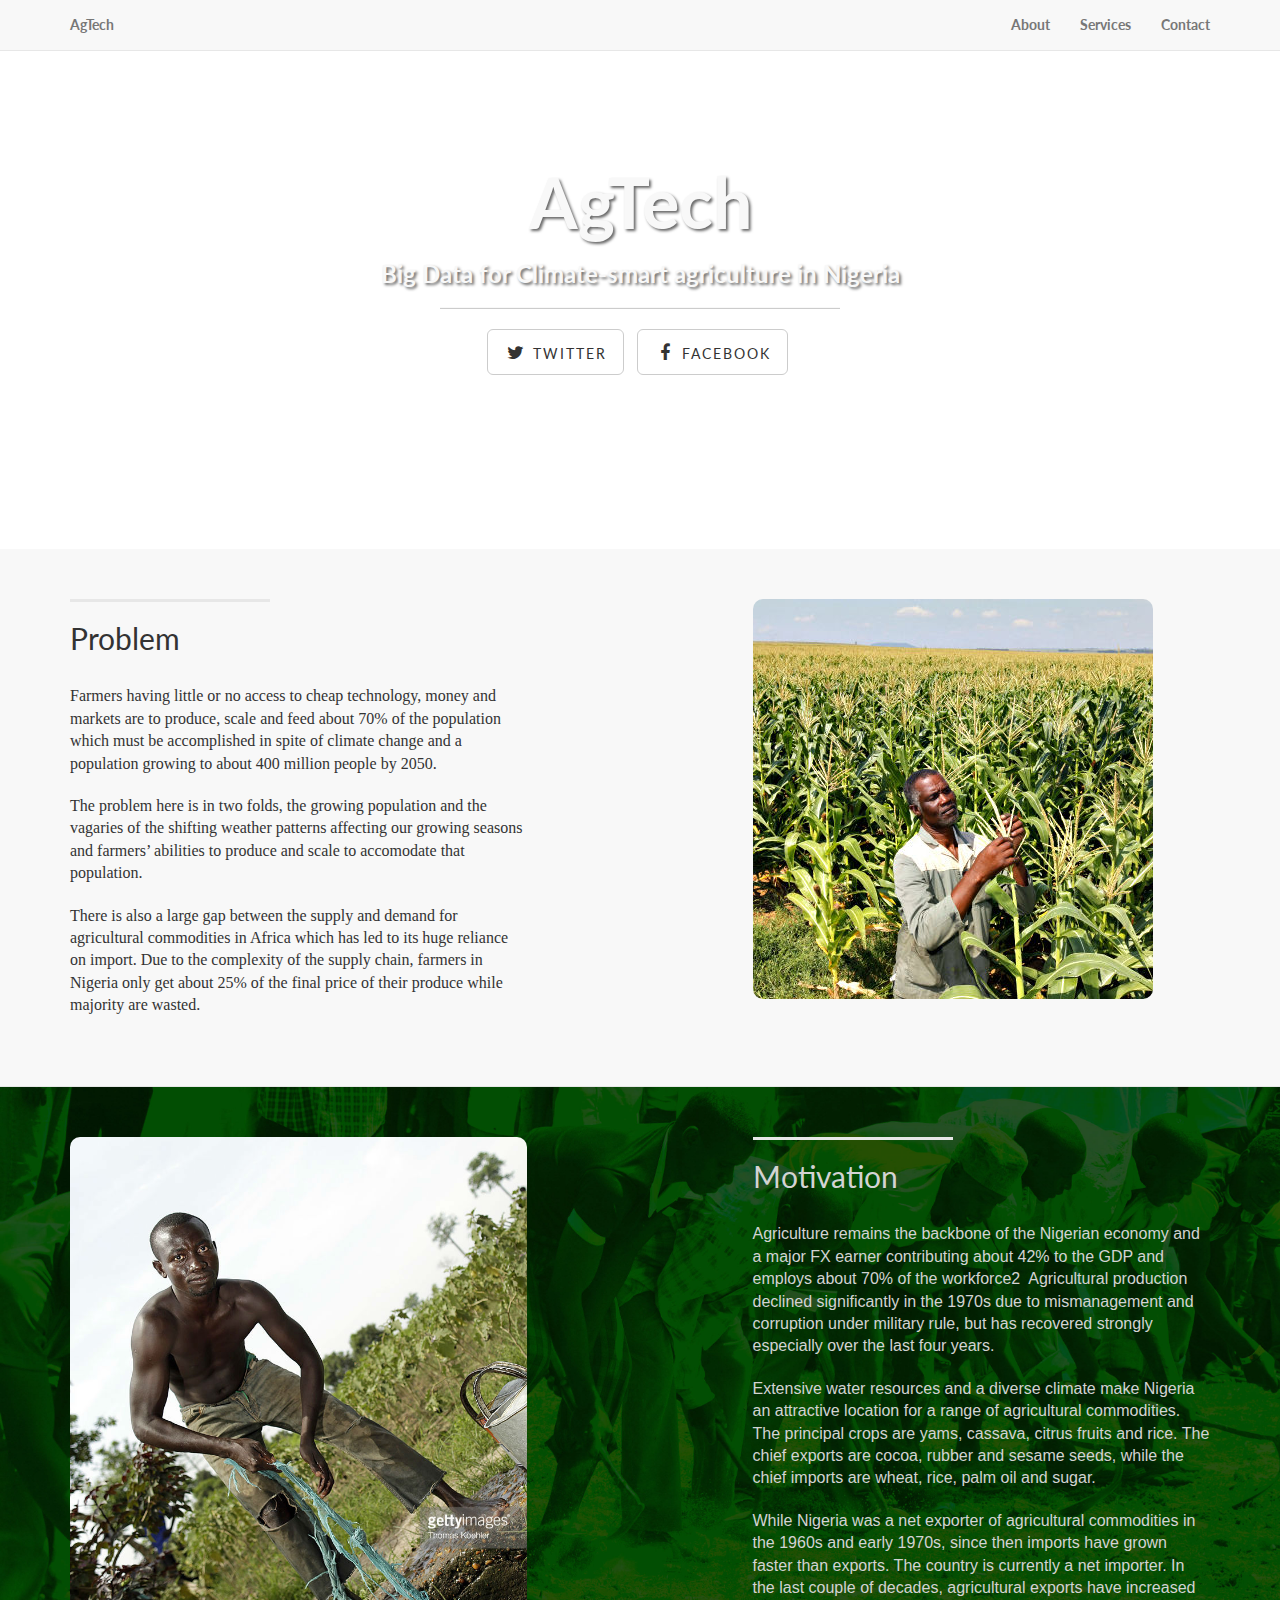
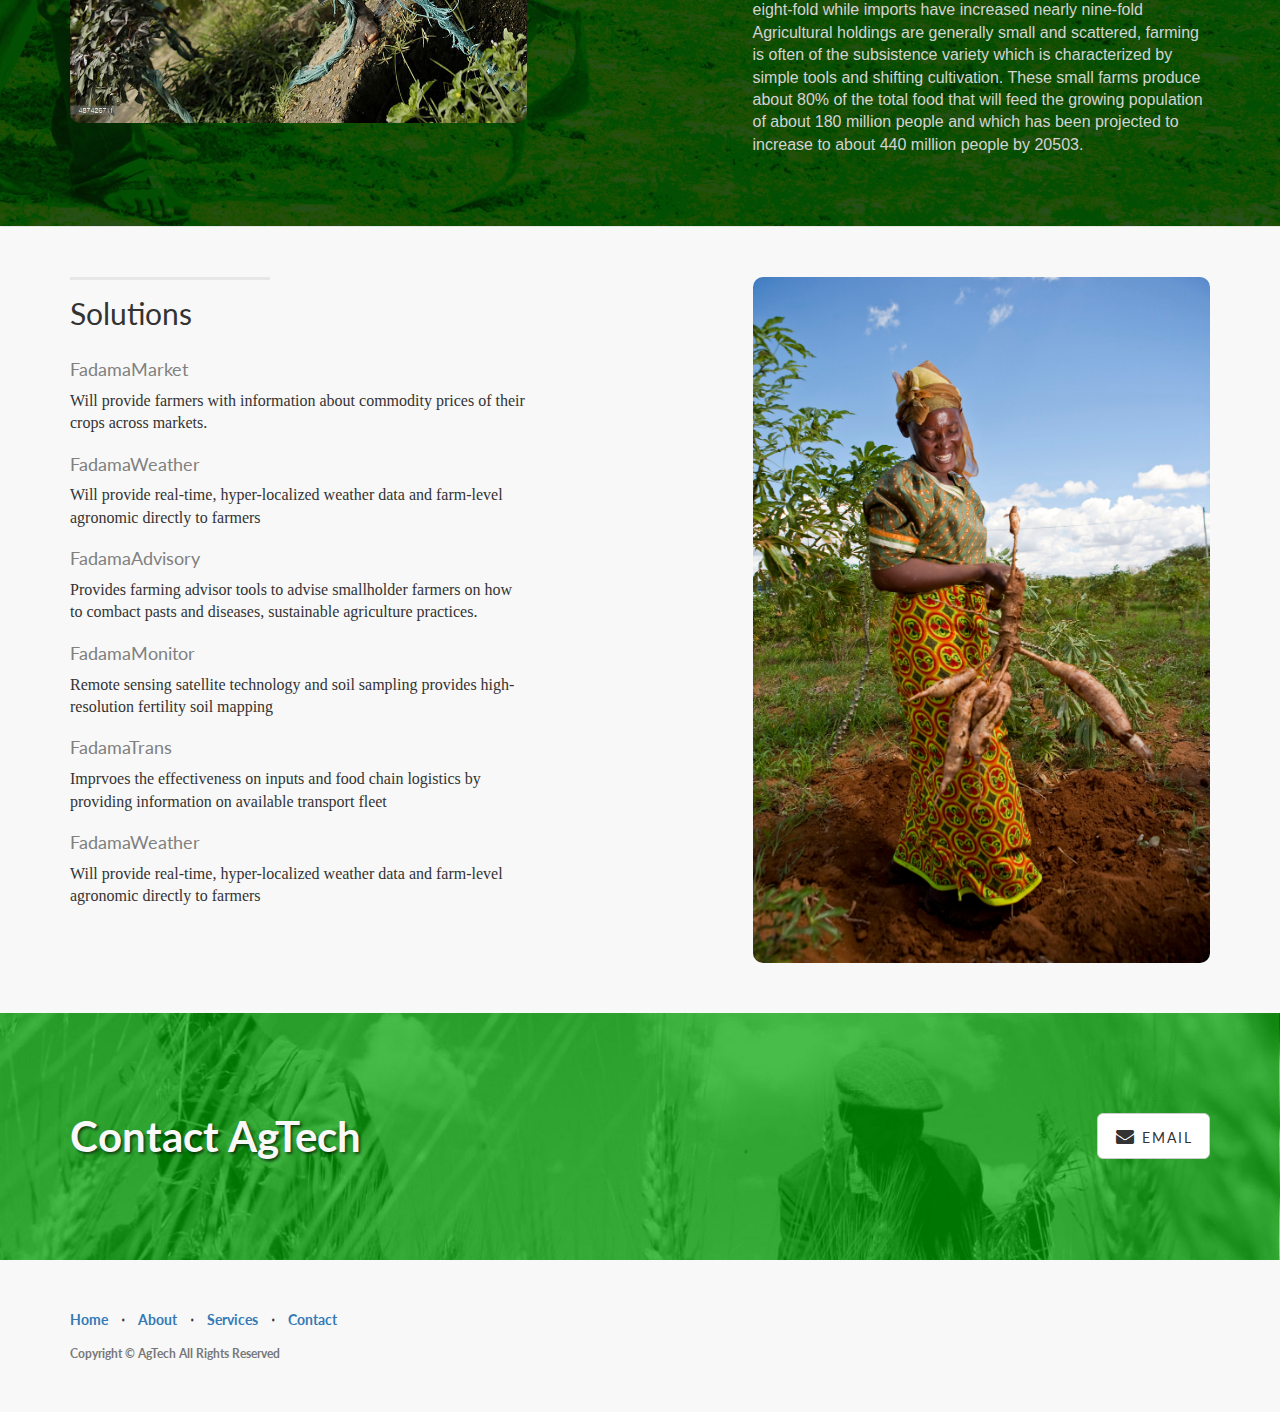
<file: index.html>
<!DOCTYPE html>
<html lang="en">

<head>

    <meta charset="utf-8">
    <meta http-equiv="X-UA-Compatible" content="IE=edge">
    <meta name="viewport" content="width=device-width, initial-scale=1">
    <meta name="description" content="">
    <meta name="author" content="">

    <title>AgTech</title>

    <!-- Bootstrap Core CSS -->
    <link href="css/bootstrap.min.css" rel="stylesheet">

    <!-- Custom CSS -->
    <link href="css/landing-page.css" rel="stylesheet">

    <!-- Custom Fonts -->
    <link href="font-awesome/css/font-awesome.min.css" rel="stylesheet" type="text/css">
    <link href="http://fonts.googleapis.com/css?family=Lato:300,400,700,300italic,400italic,700italic" rel="stylesheet" type="text/css">

    <!-- HTML5 Shim and Respond.js IE8 support of HTML5 elements and media queries -->
    <!-- WARNING: Respond.js doesn't work if you view the page via file:// -->
    <!--[if lt IE 9]>
        <script src="https://oss.maxcdn.com/libs/html5shiv/3.7.0/html5shiv.js"></script>
        <script src="https://oss.maxcdn.com/libs/respond.js/1.4.2/respond.min.js"></script>
    <![endif]-->

</head>

<body>

    <!-- Navigation -->
    <nav class="navbar navbar-default navbar-fixed-top topnav" role="navigation">
        <div class="container topnav">
            <!-- Brand and toggle get grouped for better mobile display -->
            <div class="navbar-header">
                <button type="button" class="navbar-toggle" data-toggle="collapse" data-target="#bs-example-navbar-collapse-1">
                    <span class="sr-only">Toggle navigation</span>
                    <span class="icon-bar"></span>
                    <span class="icon-bar"></span>
                    <span class="icon-bar"></span>
                </button>
                <a class="navbar-brand topnav" href="#">AgTech</a>
            </div>
            <!-- Collect the nav links, forms, and other content for toggling -->
            <div class="collapse navbar-collapse" id="bs-example-navbar-collapse-1">
                <ul class="nav navbar-nav navbar-right">
                    <li>
                        <a href="#about">About</a>
                    </li>
                    <li>
                        <a href="#services">Services</a>
                    </li>
                    <li>
                        <a href="#contact">Contact</a>
                    </li>
                </ul>
            </div>
            <!-- /.navbar-collapse -->
        </div>
        <!-- /.container -->
    </nav>


    <!-- Header -->
    <a name="about"></a>
    <div class="intro-header">
        <div class="container">

            <div class="row">
                <div class="col-lg-12">
                    <div class="intro-message">
                        <h1>AgTech</h1>
                        <h3>Big Data for Climate-smart agriculture in Nigeria</h3>
                        <hr class="intro-divider">
                        <ul class="list-inline intro-social-buttons">
                            <li>
                                <a href="https://twitter.com" class="btn btn-default btn-lg"><i class="fa fa-twitter fa-fw"></i> <span class="network-name">Twitter</span></a>
                            </li>
                            <li>
                                <a href="https://www.facebook.com" class="btn btn-default btn-lg"><i class="fa fa-facebook fa-fw"></i> <span class="network-name">Facebook</span></a>
                            </li>
                        </ul>
                    </div>
                </div>
            </div>

        </div>
        <!-- /.container -->

    </div>
    <!-- /.intro-header -->

    <!-- Page Content -->

	<a  name="services"></a>
    <div class="content-section-a">

        <div class="container">
            <div class="row">
                <div class="col-lg-5 col-sm-6">
                    <div class="section-heading-spacer"></div>
                    <div class="clearfix"></div>
                    <h2 class="section-heading">Problem</h2>
                    <p class="lead">Farmers having little or no access to cheap technology, money and markets are
                      to produce, scale and feed about 70% of the population which must be accomplished in 
                      spite of climate change and a population growing to about 400 million people by 2050.</p>
                    <p class="lead">
                      The problem here is in two folds, the growing population and the vagaries of 
                      the shifting weather patterns affecting our growing seasons and farmers’ abilities to produce and scale to accomodate that population.
                    </p>
                    <p class="lead">
                      There is also a large gap between the supply and demand for agricultural commodities in 
                      Africa which has led to its huge reliance on import.
                      Due to the complexity of the supply chain, farmers in Nigeria only get about 25% of the final price of their produce while majority are wasted.
</p>
                </div>
                <div class="col-lg-5 col-lg-offset-2 col-sm-6">
                    <img class="img-responsive photoedit" src="./img/stock3.jpg" alt="">
                </div>
            </div>

        </div>
        <!-- /.container -->

    </div>
    <!-- /.content-section-a -->

    <div class="content-section-b">

        <div class="container">

            <div class="row">
                <div class="col-lg-5 col-lg-offset-1 col-sm-push-6  col-sm-6">
                    <div class="section-heading-spacer"></div>
                    <div class="clearfix"></div>
                    <h2 class="section-heading">Motivation</h2>
                    <p class="lead">Agriculture remains the backbone of the Nigerian economy and a major FX earner 
                    contributing about 42% to the GDP and employs about 70% of the workforce2 
                    Agricultural production declined significantly in the 1970s due to mismanagement and 
                    corruption under military rule, but has recovered strongly especially over the last four years. 
                    </p>
                    <p class="lead">
                    Extensive water resources and a diverse climate make Nigeria an attractive location for a 
                    range of agricultural commodities. The principal crops are yams, cassava, citrus fruits and 
                    rice. The chief exports are cocoa, rubber and sesame seeds, while the chief imports are 
                    wheat, rice, palm oil and sugar. 
                    </p>
                    <p class="lead">
                    While Nigeria was a net exporter of agricultural commodities in the 1960s and early 1970s, 
                    since then imports have grown faster than exports. The country is currently a net importer. 
                    In the last couple of decades, agricultural exports have increased eight-fold while imports 
                    have increased nearly nine-fold
                    Agricultural holdings are generally small and scattered, farming is often of the subsistence 
                    variety which is characterized by simple tools and shifting cultivation. These small farms 
                    produce about 80% of the total food that will feed the growing population of about 180 
                    million people and which has been projected to increase to about 440 million 
                    people by 20503.</p>
                </div>
                <div class="col-lg-5 col-sm-pull-6  col-sm-6">
                    <img class="img-responsive photoedit" src="./img/stock1.jpg" alt="">
                </div>
            </div>

        </div>
        <!-- /.container -->

    </div>
    <!-- /.content-section-b -->

    <div class="content-section-a">

        <div class="container">

            <div class="row">
                <div class="col-lg-5 col-sm-6">
                    <div class="clearfix"></div>
                    <div class="section-heading-spacer"></div>
                    <h2 class="section-heading">Solutions</h2>
                    <h4 class="subheading">FadamaMarket</h4>
                    <p class="lead">Will provide farmers with information about commodity prices of their crops across markets.</p>
                    <h4 class="subheading">FadamaWeather</h4>
                    <p class="lead">Will provide real-time, hyper-localized weather data and farm-level agronomic directly to farmers</p>
                    <h4 class="subheading">FadamaAdvisory</h4>
                    <p class="lead">Provides farming advisor tools to advise smallholder farmers on how to combact pasts and diseases, sustainable agriculture practices.</p>
                    <h4 class="subheading">FadamaMonitor</h4>
                    <p class="lead">Remote sensing satellite technology and soil sampling provides high-resolution fertility soil mapping</p>
                    <h4 class="subheading">FadamaTrans</h4>
                    <p class="lead">Imprvoes the effectiveness on inputs and food chain logistics by providing information on available transport fleet</p>
                    <h4 class="subheading">FadamaWeather</h4>
                    <p class="lead">Will provide real-time, hyper-localized weather data and farm-level agronomic directly to farmers</p>
                </div>
                <div class="col-lg-5 col-lg-offset-2 col-sm-6">
                    <img class="img-responsive photoedit" src="./img/stock2.jpg" alt="">
                </div>
            </div>

        </div>
        <!-- /.container -->

    </div>
    <!-- /.content-section-a -->

	<a  name="contact"></a>
    <div class="banner">

        <div class="container">

            <div class="row">
                <div class="col-lg-6">
                    <h2>Contact AgTech</h2>
                </div>
                <div class="col-lg-6">
                    <ul class="list-inline banner-social-buttons">
                            <a href="#" class="btn btn-default btn-lg"><i class="fa fa-envelope fa-fw"></i> <span class="network-name">Email</span></a>
                        </li>
                    </ul>
                </div>
            </div>

        </div>
        <!-- /.container -->

    </div>
    <!-- /.banner -->

    <!-- Footer -->
    <footer>
        <div class="container">
            <div class="row">
                <div class="col-lg-12">
                    <ul class="list-inline">
                        <li>
                            <a href="#">Home</a>
                        </li>
                        <li class="footer-menu-divider">&sdot;</li>
                        <li>
                            <a href="#about">About</a>
                        </li>
                        <li class="footer-menu-divider">&sdot;</li>
                        <li>
                            <a href="#services">Services</a>
                        </li>
                        <li class="footer-menu-divider">&sdot;</li>
                        <li>
                            <a href="#contact">Contact</a>
                        </li>
                    </ul>
                    <p class="copyright text-muted small">Copyright &copy; AgTech All Rights Reserved</p>
                </div>
            </div>
        </div>
    </footer>

    <!-- jQuery -->
    <script src="js/jquery.js"></script>

    <!-- Bootstrap Core JavaScript -->
    <script src="js/bootstrap.min.js"></script>

</body>

</html>
</file>
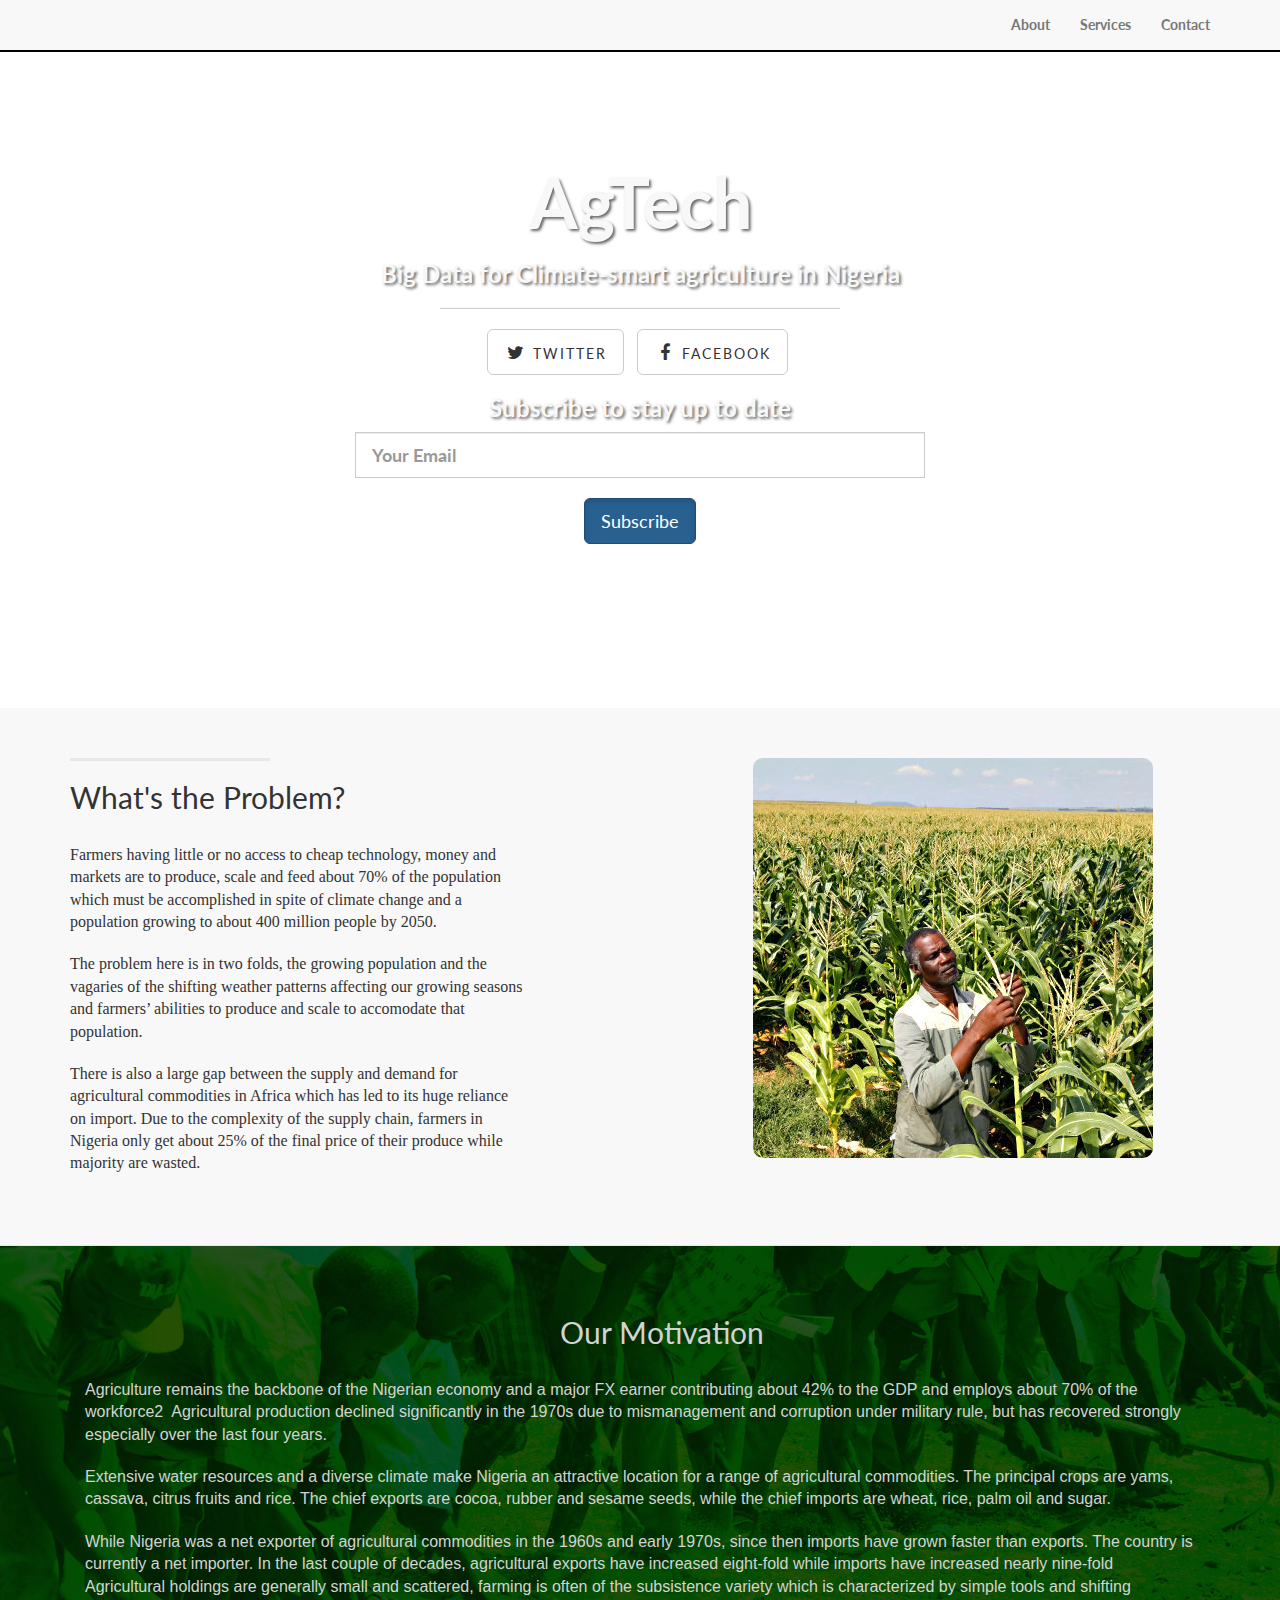
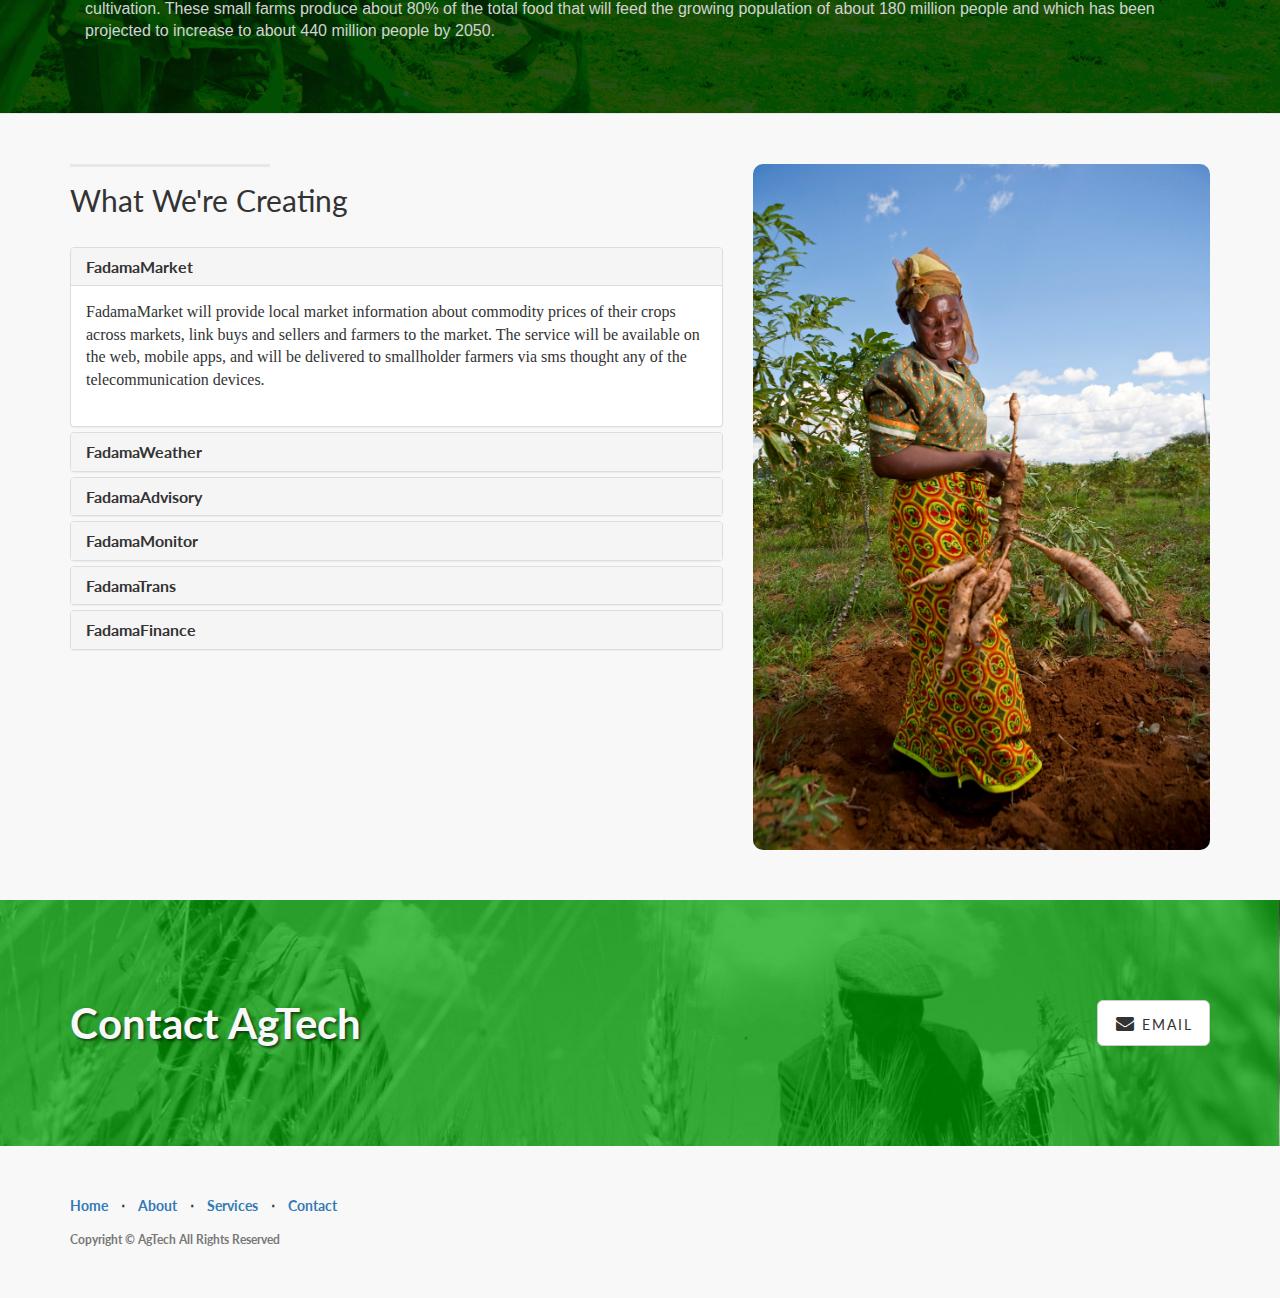
<file: home.html>
<!DOCTYPE html>
<html lang="en">

  <head>

    <meta charset="utf-8">
    <meta http-equiv="X-UA-Compatible" content="IE=edge">
    <meta name="viewport" content="width=device-width, initial-scale=1">
    <meta name="description" content="">
    <meta name="author" content="">
    <title>AgTech</title>
    <link href="css/bootstrap.min.css" rel="stylesheet">
    <link href="css/landing-page.css" rel="stylesheet">
    <link href="font-awesome/css/font-awesome.min.css" rel="stylesheet" type="text/css">
    <link href="http://fonts.googleapis.com/css?family=Lato:300,400,700,300italic,400italic,700italic" rel="stylesheet" type="text/css">
  </head>

  <body>
    <nav id="mainNav" class="navbar navbar-default navbar-fixed-top topnav" role="navigation">
      <div class="container topnav">
        <div class="navbar-header">
          <button type="button" class="navbar-toggle" data-toggle="collapse" data-target="#bs-example-navbar-collapse-1">
            <span class="sr-only">Toggle navigation</span>
            <span class="icon-bar"></span>
            <span class="icon-bar"></span>
            <span class="icon-bar"></span>
          </button>
          <a class="navbar-brand topnav" href="#"></a>
        </div>
        <div class="collapse navbar-collapse" id="bs-example-navbar-collapse-1">
          <ul class="nav navbar-nav navbar-right">
            <li>
              <a href="#about">About</a>
            </li>
            <li>
              <a href="#services">Services</a>
            </li>
            <li>
              <a href="#contact">Contact</a>
            </li>
          </ul>
        </div>
      </div>
    </nav>


    <a name="about"></a>
    <div class="intro-header">
      <div class="container">

        <div class="row">
          <div class="col-lg-12">
            <div class="intro-message">
              <h1>AgTech</h1>
              <h3>Big Data for Climate-smart agriculture in Nigeria</h3>
              <hr class="intro-divider">
              <ul class="list-inline intro-social-buttons">
                <li>
                  <a href="https://twitter.com" class="btn btn-default btn-lg"><i class="fa fa-twitter fa-fw"></i> <span class="network-name">Twitter</span></a>
                </li>
                <li>
                  <a href="https://www.facebook.com" class="btn btn-default btn-lg"><i class="fa fa-facebook fa-fw"></i> <span class="network-name">Facebook</span></a>
                </li>
              </ul>
              <h3>Subscribe to stay up to date</h3>
              <div class="input-group input-group-lg col-lg-6 col-lg-offset-3 col-sm-6 col-sm-offset-3">
                <input type="text" class="form-control" placeholder="Your Email" aria-describedby="sizing-addon1">
              </div>
              <button id="subscribeButton" type="button" class="btn btn-primary btn-lg active">Subscribe</button>
            </div>
          </div>
        </div>
      </div>
    </div>


    <a  name="services"></a>
    <div class="content-section-a">
      <div class="container">
        <div class="row">
          <div class="col-lg-5 col-sm-6">
            <div class="section-heading-spacer"></div>
            <div class="clearfix"></div>
            <h2 class="section-heading">What's the Problem?</h2>
            <p class="lead">Farmers having little or no access to cheap technology, money and markets are
            to produce, scale and feed about 70% of the population which must be accomplished in 
            spite of climate change and a population growing to about 400 million people by 2050.</p>
            <p class="lead">
            The problem here is in two folds, the growing population and the vagaries of 
            the shifting weather patterns affecting our growing seasons and farmers’ abilities to produce and scale to accomodate that population.
            </p>
            <p class="lead">
            There is also a large gap between the supply and demand for agricultural commodities in 
            Africa which has led to its huge reliance on import.
            Due to the complexity of the supply chain, farmers in Nigeria only get about 25% of the final price of their produce while majority are wasted.
            </p>
          </div>
          <div class="col-lg-5 col-lg-offset-2 col-sm-6">
            <img class="img-responsive photoedit" src="./img/stock3.jpg" alt="">
          </div>
        </div>

      </div>

    </div>

    <div class="content-section-b">

      <div class="container">

        <div class="row">
          <div class="col-lg-12">
            <h2 class="section-heading col-lg-3 col-lg-offset-5">Our Motivation</h2>
            <p class="lead col-lg-12">Agriculture remains the backbone of the Nigerian economy and a major FX earner 
            contributing about 42% to the GDP and employs about 70% of the workforce2 
            Agricultural production declined significantly in the 1970s due to mismanagement and 
            corruption under military rule, but has recovered strongly especially over the last four years. 
            </p>
            <p class="lead col-lg-12">
            Extensive water resources and a diverse climate make Nigeria an attractive location for a 
            range of agricultural commodities. The principal crops are yams, cassava, citrus fruits and 
            rice. The chief exports are cocoa, rubber and sesame seeds, while the chief imports are 
            wheat, rice, palm oil and sugar. 
            </p>
            <p class="lead col-lg-12">
            While Nigeria was a net exporter of agricultural commodities in the 1960s and early 1970s, 
            since then imports have grown faster than exports. The country is currently a net importer. 
            In the last couple of decades, agricultural exports have increased eight-fold while imports 
            have increased nearly nine-fold
            Agricultural holdings are generally small and scattered, farming is often of the subsistence 
            variety which is characterized by simple tools and shifting cultivation. These small farms 
            produce about 80% of the total food that will feed the growing population of about 180 
            million people and which has been projected to increase to about 440 million 
            people by 2050.</p>
          </div>
        </div>

      </div>

    </div>

    <div class="content-section-a">

      <div class="container">

        <div class="row">
          <div class="col-lg-7 col-sm-6">
            <div class="clearfix"></div>
            <div class="section-heading-spacer"></div>
            <h2 class="section-heading">What We're Creating</h2>
            <div class="panel-group" id="accordion" role="tablist" aria-multiselectable="true">
              <div class="panel panel-default">
                <div class="panel-heading" role="tab" id="headingOne">
                  <h4 class="panel-title">
                    <a role="button" data-toggle="collapse" data-parent="#accordion" href="#collapseOne" aria-expanded="true" aria-controls="collapseOne">
                      FadamaMarket
                    </a>
                  </h4>
                </div>
                <div id="collapseOne" class="panel-collapse collapse in" role="tabpanel" aria-labelledby="headingOne">
                  <div class="panel-body"><p class="lead">FadamaMarket will provide local market information about commodity prices of their crops across markets, link buys and sellers and farmers to the market. The service will be available on the web, mobile apps, and will be delivered to smallholder farmers via sms thought any of the telecommunication devices.</p>
                  </div>
                </div>
              </div>
              <div class="panel panel-default">
                <div class="panel-heading" role="tab" id="headingTwo">
                  <h4 class="panel-title">
                    <a class="collapsed" role="button" data-toggle="collapse" data-parent="#accordion" href="#collapseTwo" aria-expanded="false" aria-controls="collapseTwo">
                      FadamaWeather
                    </a>
                  </h4>
                </div>
                <div id="collapseTwo" class="panel-collapse collapse" role="tabpanel" aria-labelledby="headingTwo">
                  <div class="panel-body"><p class="lead">FadamaWeather will provide real-time hyper-localized weather data and farm-level agronomic directly to farmers. Most smallholder farmers in Nigera do rely on traditional farming practices based on observed weather patterns that have been passed down from generation to them, but increasing global weather variability has rendered many of these practices ineffective. With a basic mobile phone, smallholder farmers can receive real-time weather forecasts, alerts, and farm-level recommendations and delivered through mobile telecommunication providers.</p>
                  </div>
                </div>
              </div>
              <div class="panel panel-default">
                <div class="panel-heading" role="tab" id="headingThree">
                  <h4 class="panel-title">
                    <a class="collapsed" role="button" data-toggle="collapse" data-parent="#accordion" href="#collapseThree" aria-expanded="false" aria-controls="collapseThree">
                      FadamaAdvisory
                    </a>
                  </h4>
                </div>
                <div id="collapseThree" class="panel-collapse collapse" role="tabpanel" aria-labelledby="headingThree">
                  <div class="panel-body">
                    <p class="lead">FadamaAdvisory will provide farming advisor tools to advise smallholder farmers on how to combat pests and diseases, sustainable agricultural practices, crop improvement techniques and crop monitoring. It will provide up to date alerts on pests, diseases, and other risks for each farm region and crop type. This platform provides smallholder farmers access to contact details and location of veterinary services, seed companies, agro agents, oganizations, traders and others alike.</p>
                  </div>
                </div>
              </div>
              <div class="panel panel-default">
                <div class="panel-heading" role="tab" id="headingFour">
                  <h4 class="panel-title">
                    <a class="collapsed" role="button" data-toggle="collapse" data-parent="#accordion" href="#collapseFour" aria-expanded="false" aria-controls="collapseFour">
                      FadamaMonitor
                    </a>
                  </h4>
                </div>
                <div id="collapseFour" class="panel-collapse collapse" role="tabpanel" aria-labelledby="headingFour">
                  <div class="panel-body">
                    <p clas="lead">FadamaMonitor will use remote sensing satellite technology and extensive soil sampling to provide high-resolution fertility soil mapping, fertilizer recommendation and blending activities for each region
                    </p>
                  </div>
                </div>
              </div>
              <div class="panel panel-default">
                <div class="panel-heading" role="tab" id="headingFive">
                  <h4 class="panel-title">
                    <a class="collapsed" role="button" data-toggle="collapse" data-parent="#accordion" href="#collapseFive" aria-expanded="false" aria-controls="collapseFive">
                      FadamaTrans
                    </a>
                  </h4>
                </div>
                <div id="collapseFive" class="panel-collapse collapse" role="tabpanel" aria-labelledby="headingFive">
                  <div class="panel-body">
                    <p class="lead">FadamaTrans helps to improve the effectiveness of inputs and food chain logistics by providing information on available transport fleet. FadamaTrans is an example of a unique cross-matching system linking loads to vehicles and vehicles to loads, making it easier for transport companies to obtain load and for a client to obtain a delivery.
                    </p>
                  </div>
                </div>
              </div>
              <div class="panel panel-default">
                <div class="panel-heading" role="tab" id="headingSix">
                  <h4 class="panel-title">
                    <a class="collapsed" role="button" data-toggle="collapse" data-parent="#accordion" href="#collapseSix" aria-expanded="false" aria-controls="collapseSix">
                      FadamaFinance
                    </a>
                  </h4>
                </div>
                <div id="collapseSix" class="panel-collapse collapse" role="tabpanel" aria-labelledby="headingSix">
                  <div class="panel-body">
                    No text
                  </div>
                </div>
              </div>
            </div>
          </div>
          <div class="col-lg-5 col-sm-6">
            <img class="img-responsive photoedit" src="./img/stock2.jpg" alt="">
          </div>
        </div>

      </div>

    </div>

    <a  name="contact"></a>
    <div class="banner">

      <div class="container">

        <div class="row">
          <div class="col-lg-6 col-sm-6">
            <h2>Contact AgTech</h2>
          </div>
          <div class="col-lg-6 col-sm-6">
            <ul class="list-inline banner-social-buttons">
              <a href="#" class="btn btn-default btn-lg"><i class="fa fa-envelope fa-fw"></i> <span class="network-name">Email</span></a>
              </li>
            </ul>
          </div>
        </div>

      </div>

    </div>

    <footer>
      <div class="container">
        <div class="row">
          <div class="col-lg-12">
            <ul class="list-inline">
              <li>
                <a href="#">Home</a>
              </li>
              <li class="footer-menu-divider">&sdot;</li>
              <li>
                <a href="#about">About</a>
              </li>
              <li class="footer-menu-divider">&sdot;</li>
              <li>
                <a href="#services">Services</a>
              </li>
              <li class="footer-menu-divider">&sdot;</li>
              <li>
                <a href="#contact">Contact</a>
              </li>
            </ul>
            <p class="copyright text-muted small">Copyright &copy; AgTech All Rights Reserved</p>
          </div>
        </div>
      </div>
    </footer>

    <script src="js/jquery.js"></script>
    <script src="js/bootstrap.min.js"></script>
  </body>

</html>
</file>
<file: css/landing-page.css>
/*!
 * Start Bootstrap - Landing Page Bootstrap Theme (http://startbootstrap.com)
 * Code licensed under the Apache License v2.0.
 * For details, see http://www.apache.org/licenses/LICENSE-2.0.
 */

body,
html {
  width: 100%;
  height: 100%;
}

body,
h1,
h2,
h3,
h4,
h5,
h6 {
  font-family: "Lato","Helvetica Neue",Helvetica,Arial,sans-serif;
  font-weight: 700;
}

.topnav {
  font-size: 14px; 
}

#mainNav{
  border-bottom: 2px solid black;
}


.lead {
  font-size: 16px;
  font-family: times;
  font-weight: lighter;
}

.intro-header {
  padding-top: 50px; /* If you're making other pages, make sure there is 50px of padding to make sure the navbar doesn't overlap content! */
  padding-bottom: 50px;
  text-align: center;
  color: #f8f8f8;
  background: url(http://footprint2africa.com/wp-content/uploads/2015/12/3020337-poster-p-1-with-farmplicity-the-farm-to-table-movement-meets-the-21st-century.jpg) no-repeat center center;
  background-size: cover;
}

.intro-message {
  position: relative;
  padding-top: 10%;
  padding-bottom: 10%;
}

.intro-message > h1 {
  margin: 0;
  text-shadow: 2px 2px 3px rgba(0,0,0,0.6);
  font-size: 5em;
}

.intro-divider {
  width: 400px;
  border-top: 1px solid #f8f8f8;
  border-bottom: 1px solid rgba(0,0,0,0.2);
}

.intro-message > h3 {
  text-shadow: 2px 2px 3px rgba(0,0,0,0.6);
}

@media(max-width:767px) {
  .intro-message {
    padding-bottom: 15%;
  }

  .intro-message > h1 {
    font-size: 3em;
  }

  ul.intro-social-buttons > li {
    display: block;
    margin-bottom: 20px;
    padding: 0;
  }

  ul.intro-social-buttons > li:last-child {
    margin-bottom: 0;
  }

  .intro-divider {
    width: 100%;
  }
}

.network-name {
  text-transform: uppercase;
  font-size: 14px;
  font-weight: 400;
  letter-spacing: 2px;
}

.content-section-a {
  padding: 50px 0;
  background-color: #f8f8f8;
}

.content-section-b {
  padding: 50px 0;
  border-top: 1px solid #e7e7e7;
  border-bottom: 1px solid #e7e7e7;
  background: url(../img/backgroundb.jpg) no-repeat center center;
  background-size: cover;
}

.content-section-b h2{
  color: lightgrey;
}

.content-section-b p{
  color: lightgrey;
  font-family: arial;
}

.content-section-c{
  padding: 50px 0;
  background-color: #004d00;
}

.section-heading {
  margin-bottom: 30px;
  font-weight: lighter;
}

.section-heading-spacer {
  float: left;
  width: 200px;
  border-top: 3px solid #e7e7e7;
}

.banner {
  padding: 100px 0;
  color: #f8f8f8;
  background: url(../img/contactbackground.jpg) no-repeat center center;
  background-size: cover;
}

.banner h2 {
  margin: 0;
  text-shadow: 2px 2px 3px rgba(0,0,0,0.6);
  font-size: 3em;
}

.banner ul {
  margin-bottom: 0;
}

.banner-social-buttons {
  float: right;
  margin-top: 0;
}

@media(max-width:1199px) {
  ul.banner-social-buttons {
    float: left;
    margin-top: 15px;
  }
}

@media(max-width:767px) {
  .banner h2 {
    margin: 0;
    text-shadow: 2px 2px 3px rgba(0,0,0,0.6);
    font-size: 3em;
  }

  ul.banner-social-buttons > li {
    display: block;
    margin-bottom: 20px;
    padding: 0;
  }

  ul.banner-social-buttons > li:last-child {
    margin-bottom: 0;
  }
}

footer {
  padding: 50px 0;
  background-color: #f8f8f8;
}

p.copyright {
  margin: 15px 0 0;
}
.photoedit{
  border-radius: 10px;
}
.subheading{
  color: grey;
  font-weight: lighter;

}
.solutionBox{
  height: 200px;
  background-color: #84e184;
  border-radius: 5px;
}
#subscribeButton{
  margin-top: 20px;
}
</file>
